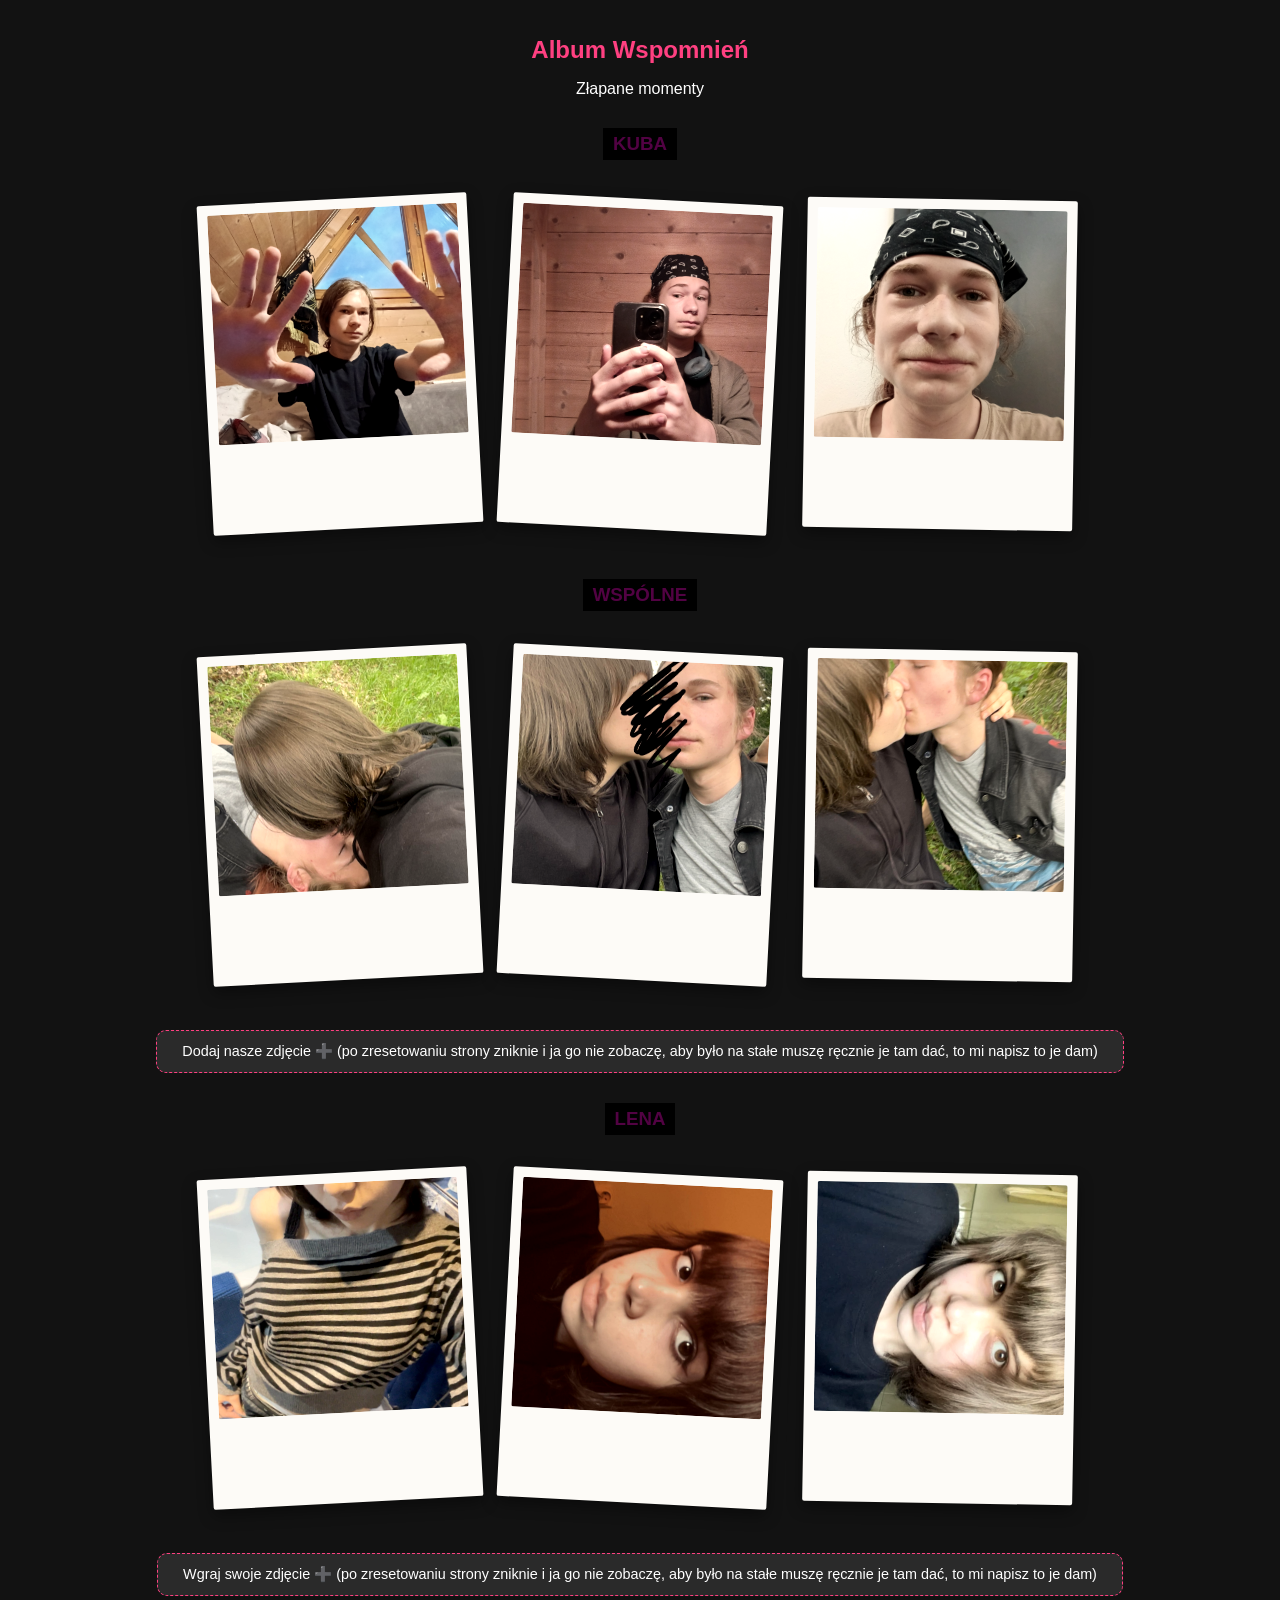
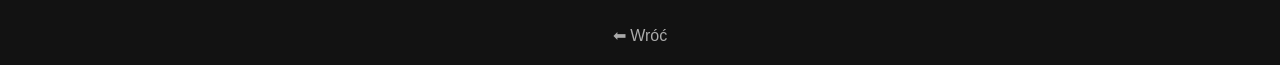
<file: galeria.html>
<!DOCTYPE html>
<html lang="pl">
<head>
    <meta charset="UTF-8">
    <meta name="viewport" content="width=device-width, initial-scale=1.0, maximum-scale=1.0, user-scalable=no">
    <title>Nasza Galeria</title>
    <link rel="stylesheet" href="style.css">
</head>
<body>

    <header>
        <h1>Album Wspomnień</h1>
        <p>Złapane momenty</p>
    </header>

    <div id="tab-moje" class="gallery-content active">
	<h3> Kuba </h3>
        <div class="photo-grid">
            <div class="polaroid"><img src="IMG_20260624_211841.jpg" alt="Kuba"></div>
            <div class="polaroid"><img src="IMG_20260625_145617.jpg" alt="Kuba"></div>
			<div class="polaroid"><img src="IMG_20260628_170804.jpg" alt="Kuba"></div>
        </div>
    </div>

    <div id="tab-wspolne" class="gallery-content">
		<h3> Wspólne </h3>
        <div class="photo-grid" id="grid-wspolne">
            <div class="polaroid"><img src="IMG_20260605_154434_863.jpg" alt="Razem"></div>
			<div class="polaroid"><img src="IMG_20260605_154438_594.jpg" alt="Razem"></div>
			<div class="polaroid"><img src="IMG_20260608_175731_793.jpg" alt="Razem"></div>
			
        </div>
        <div class="upload-section">
            <label class="upload-btn-label">
                Dodaj nasze zdjęcie ➕ (po zresetowaniu strony zniknie i ja go nie zobaczę, aby było na stałe muszę ręcznie je tam dać, to mi napisz to je dam)
                <input type="file" accept="image/*" onchange="handleFileUpload(event, 'grid-wspolne')">
            </label>
        </div>
    </div>

    <div id="tab-swoje" class="gallery-content">
		<h3> Lena </h3>
        <div class="photo-grid" id="grid-swoje">
		<div class="polaroid"><img src="IMG_20260606_114804_894.jpg" alt="Razem"></div>
		<div class="polaroid"><img src="IMG_20260624_213213_814.jpg" alt="Razem"></div>
		<div class="polaroid"><img src="Screenshot_2026-06-08-17-35-46-436_com.instagram.android~2.jpg" alt="Razem"></div>
            </div>
        <div class="upload-section">
            <label class="upload-btn-label">
                Wgraj swoje zdjęcie ➕ (po zresetowaniu strony zniknie i ja go nie zobaczę, aby było na stałe muszę ręcznie je tam dać, to mi napisz to je dam)
                <input type="file" accept="image/*" onchange="handleFileUpload(event, 'grid-swoje')">
            </label>
        </div>
    </div>

    <center><a href="index.html" style="display:inline-block; margin-top:30px; color:#aaa; text-decoration:none;">⬅ Wróć</a></center>

    <script>
        // Logika przełączania zakładek
        function switchTab(tabId, btnElement) {
            document.querySelectorAll('.gallery-content').forEach(tab => tab.classList.remove('active'));
            document.querySelectorAll('.tab-btn').forEach(btn => btn.classList.remove('active'));
            
            document.getElementById(tabId).classList.add('active');
            btnElement.classList.add('active');
        }

        // Logika asynchronicznego wgrywania plików z poziomu przeglądarki
        function handleFileUpload(event, targetGridId) {
            const file = event.target.files[0];
            if (!file) return;

            const reader = new FileReader();
            reader.onload = function(e) {
                const imgData = e.target.result;
                
                // Tworzenie elementu DOM dla nowego zdjęcia
                const polaroidDiv = document.createElement('div');
                polaroidDiv.classList.add('polaroid');
                
                const imgElement = document.createElement('img');
                imgElement.src = imgData;
                
                polaroidDiv.appendChild(imgElement);
                document.getElementById(targetGridId).appendChild(polaroidDiv);
            };
            reader.readAsDataURL(file);
        }
    </script>
</body>
</html>
</file>
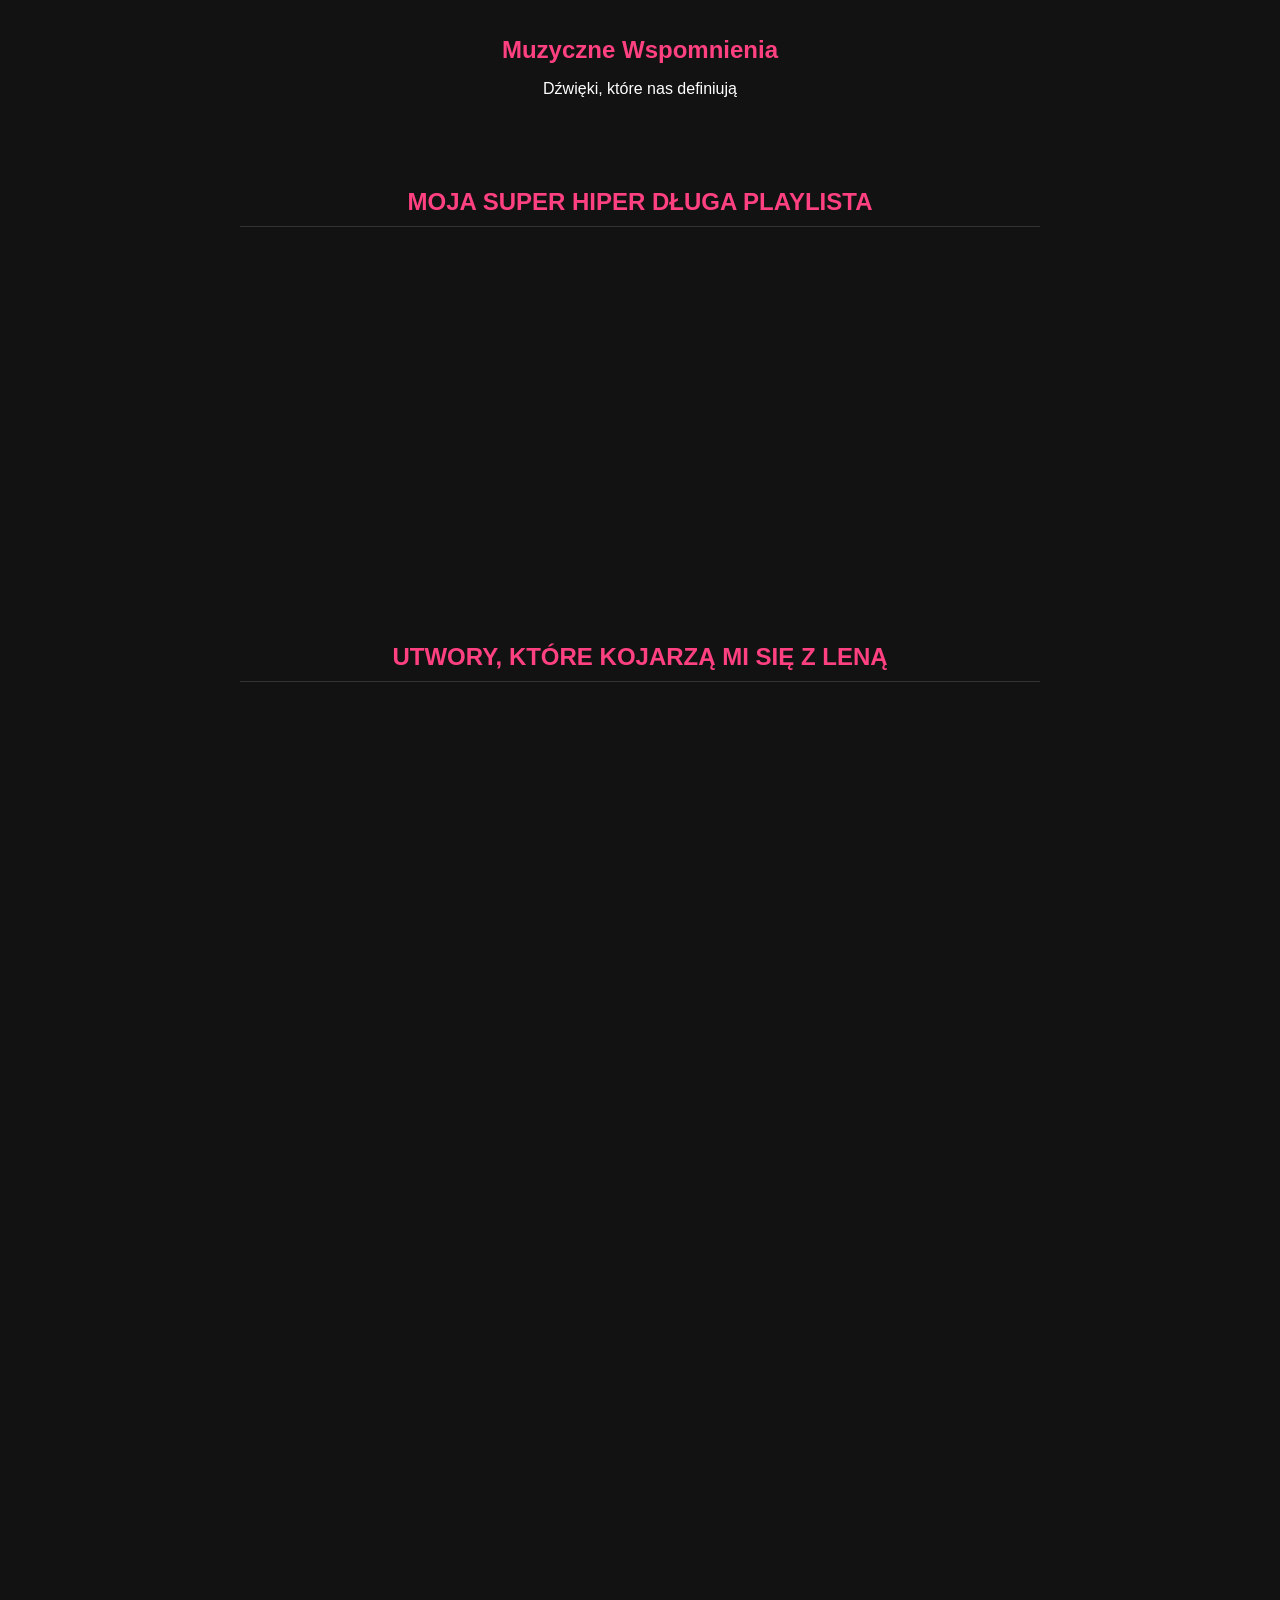
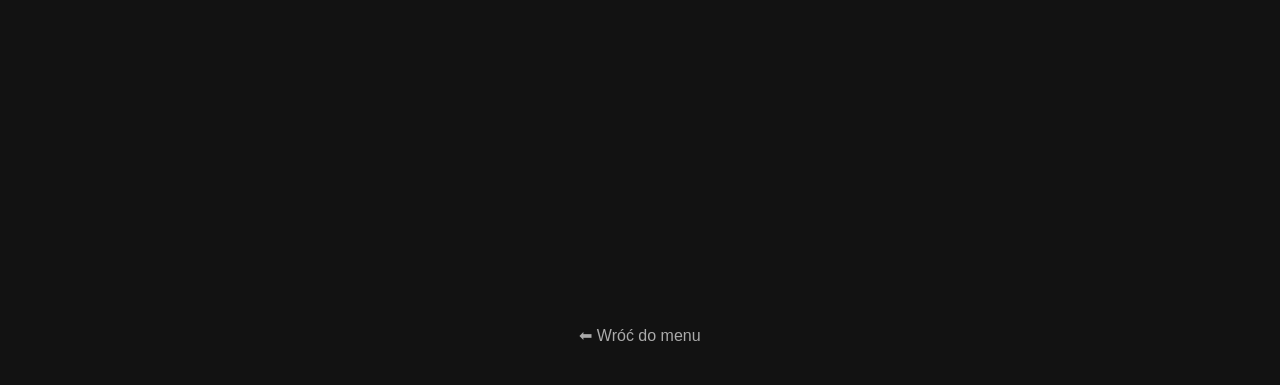
<file: muzyka.html>
<!DOCTYPE html>
<html lang="pl">
<head>
    <meta charset="UTF-8">
    <meta name="viewport" content="width=device-width, initial-scale=1.0">
    <title>Nasza Muzyka</title>
    <link rel="stylesheet" href="style.css">
    <style>
        .music-container { max-width: 800px; margin: 0 auto; padding: 20px; }
        .section-title { color: var(--accent); text-align: center; margin: 40px 0 20px; text-transform: uppercase; border-bottom: 1px solid #333; padding-bottom: 10px; }
        .track-grid { display: grid; gap: 20px; }
        .back-link { text-align: center; margin-top: 40px; display: block; color: #aaa; text-decoration: none; }
    </style>
</head>
<body>

<header>
    <h1>Muzyczne Wspomnienia</h1>
    <p>Dźwięki, które nas definiują</p>
</header>

<div class="music-container">
    
    <h2 class="section-title">Moja super hiper długa playlista</h2>
    <iframe data-testid="embed-iframe" style="border-radius:12px" src="https://open.spotify.com/embed/playlist/4fKzyVWMijf1ZjzZgbDF1R?utm_source=generator&si=01393cb91e1e4454" width="100%" height="352" frameBorder="0" allowfullscreen="" allow="autoplay; clipboard-write; encrypted-media; fullscreen; picture-in-picture" loading="lazy"></iframe>

    <h2 class="section-title">Utwory, które kojarzą mi się z Leną</h2>
    <div class="track-grid">
        <iframe data-testid="embed-iframe" style="border-radius:12px" src="https://open.spotify.com/embed/track/73TQAnhNMTV6xNVCrqcnyZ?utm_source=generator&si=73bb3e13cfe94970" width="100%" height="152" frameBorder="0" allowfullscreen="" allow="autoplay; clipboard-write; encrypted-media; fullscreen; picture-in-picture" loading="lazy"></iframe>
        <iframe data-testid="embed-iframe" style="border-radius:12px" src="https://open.spotify.com/embed/track/6c8jwBxehgkqJbUb13CUGN?utm_source=generator&si=43abc7c5397046a8" width="100%" height="152" frameBorder="0" allowfullscreen="" allow="autoplay; clipboard-write; encrypted-media; fullscreen; picture-in-picture" loading="lazy"></iframe>
        <iframe data-testid="embed-iframe" style="border-radius:12px" src="https://open.spotify.com/embed/track/6U68iQgZCWzbsSJuUkVt08?utm_source=generator&si=d6eefe215a474b7f" width="100%" height="152" frameBorder="0" allowfullscreen="" allow="autoplay; clipboard-write; encrypted-media; fullscreen; picture-in-picture" loading="lazy"></iframe>
        <iframe data-testid="embed-iframe" style="border-radius:12px" src="https://open.spotify.com/embed/track/5CU6DhqUWL5sF3HGanuQvw?utm_source=generator&si=d6db2a95a9a5479e" width="100%" height="152" frameBorder="0" allowfullscreen="" allow="autoplay; clipboard-write; encrypted-media; fullscreen; picture-in-picture" loading="lazy"></iframe>
        <iframe data-testid="embed-iframe" style="border-radius:12px" src="https://open.spotify.com/embed/track/79eVgeVdtywf3u1L9lsLeY?utm_source=generator&si=21cf0014cf27406a" width="100%" height="152" frameBorder="0" allowfullscreen="" allow="autoplay; clipboard-write; encrypted-media; fullscreen; picture-in-picture" loading="lazy"></iframe>
        <iframe data-testid="embed-radius:12px" src="https://open.spotify.com/embed/track/32NdW0FUSr8rkrEcAI94mq?utm_source=generator&si=15394c3a314941fd" width="100%" height="152" frameBorder="0" allowfullscreen="" allow="autoplay; clipboard-write; encrypted-media; fullscreen; picture-in-picture" loading="lazy"></iframe>
        <iframe data-testid="embed-iframe" style="border-radius:12px" src="https://open.spotify.com/embed/track/1o0cObpbURSTFEoXSgmL6a?utm_source=generator&si=0b5660f92576405f" width="100%" height="152" frameBorder="0" allowfullscreen="" allow="autoplay; clipboard-write; encrypted-media; fullscreen; picture-in-picture" loading="lazy"></iframe>
    </div>

    <a href="index.html" class="back-link">⬅ Wróć do menu</a>
</div>

</body>
</html>
</file>
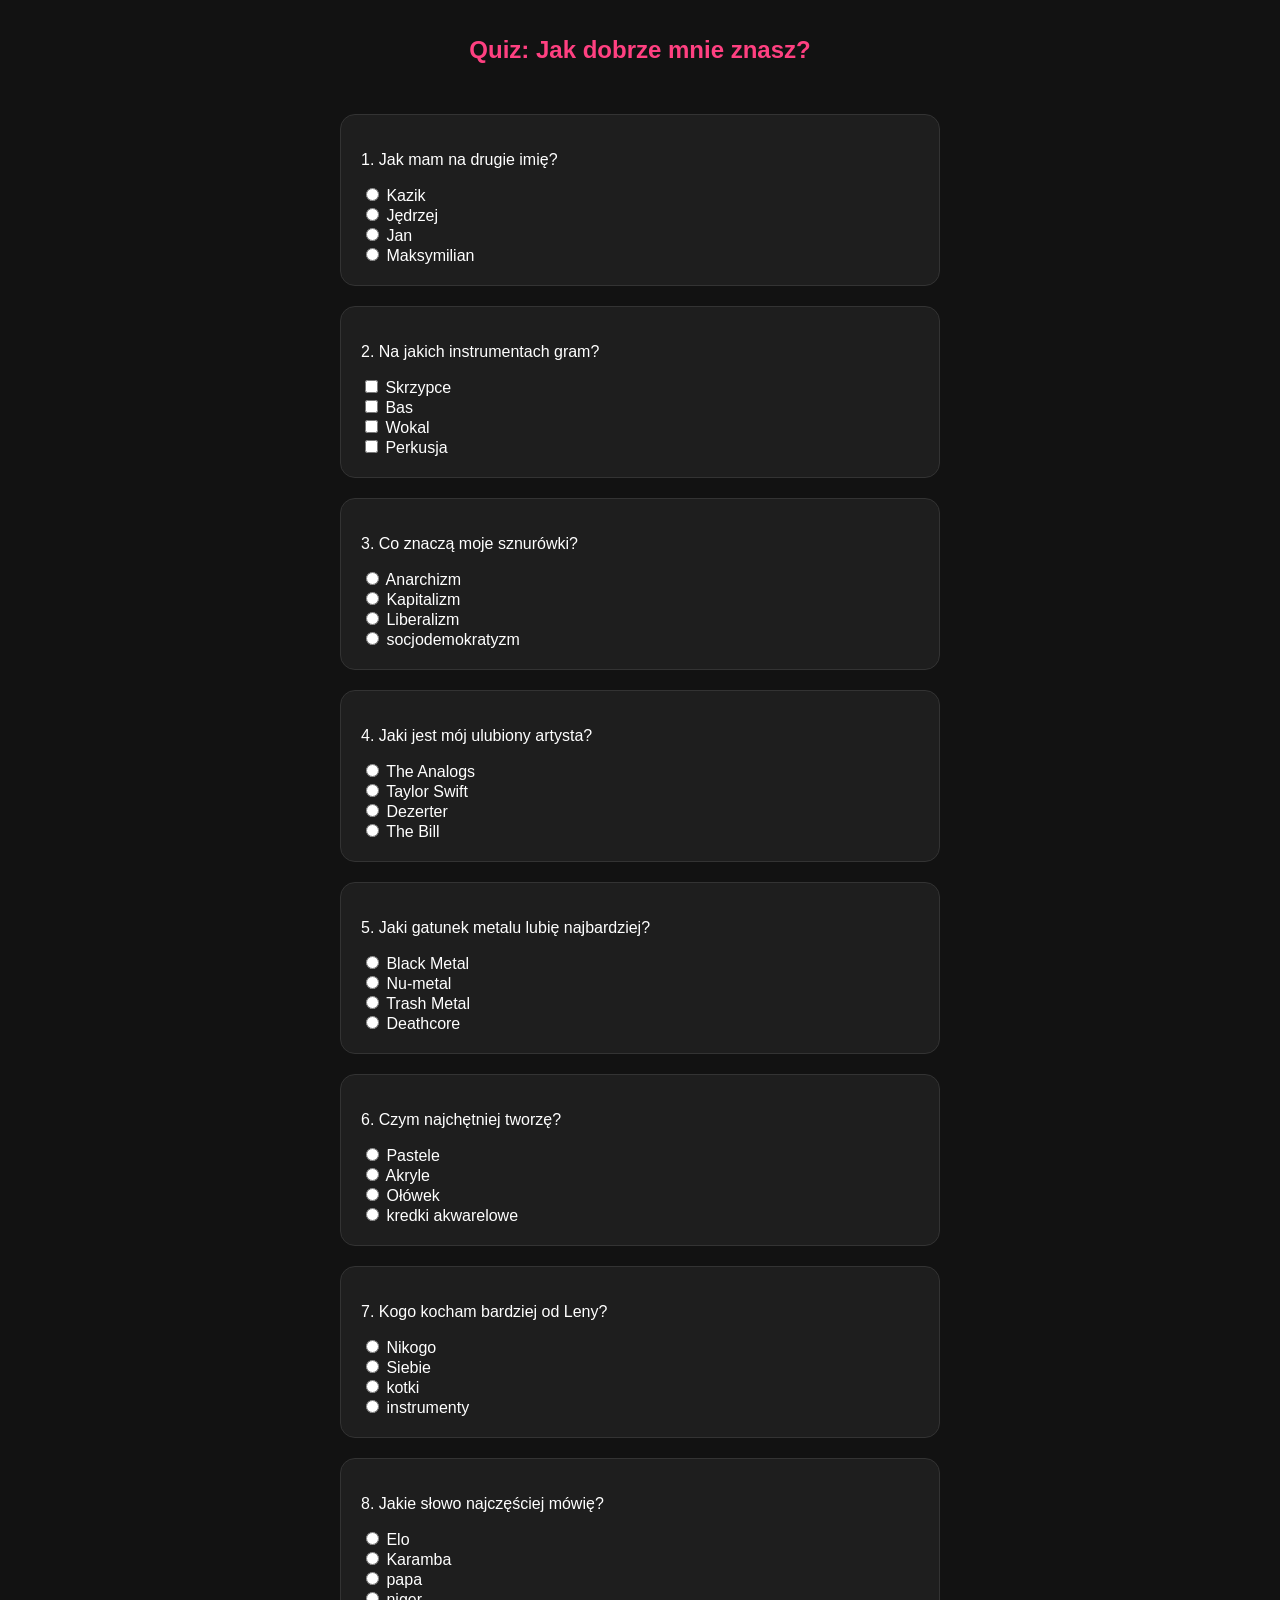
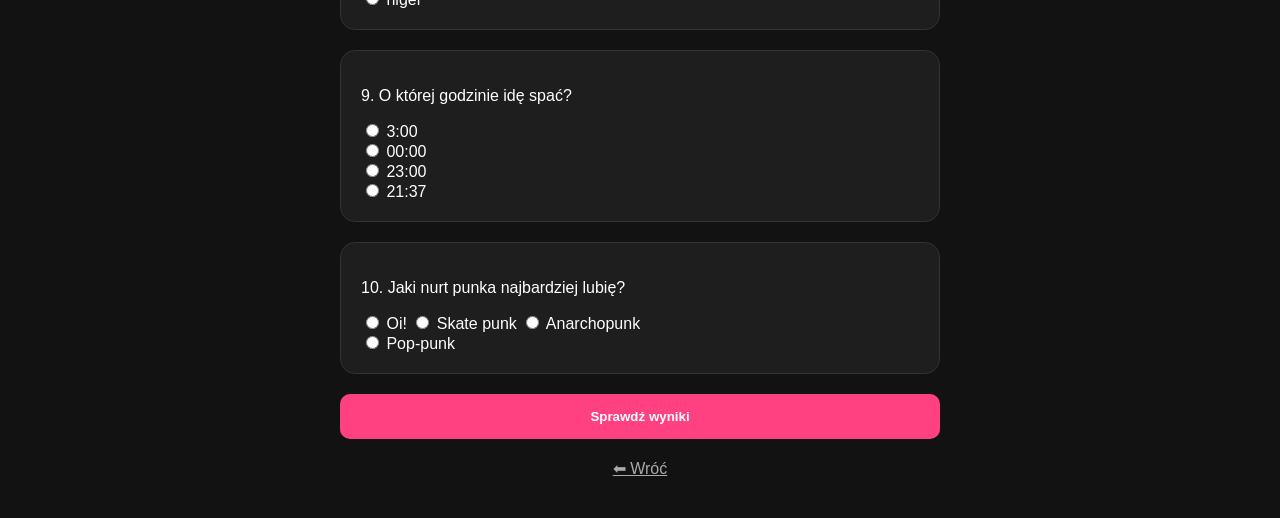
<file: quiz.html>
<!DOCTYPE html>
<html lang="pl">
<head>
    <meta charset="UTF-8">
    <meta name="viewport" content="width=device-width, initial-scale=1.0">
    <title>Quiz o Sorze</title>
    <link rel="stylesheet" href="style.css">
    <style>
        .quiz-container { max-width: 600px; margin: 0 auto; padding: 20px; }
        .question-card { background: #1e1e1e; padding: 20px; border-radius: 15px; margin-bottom: 20px; border: 1px solid #333; }
        .btn-check { display: block; width: 100%; padding: 15px; background: var(--accent); border: none; color: white; font-weight: bold; border-radius: 10px; cursor: pointer; margin-top: 20px; }
        .result { text-align: center; font-size: 1.5rem; margin-top: 20px; color: var(--accent); }
    </style>
</head>
<body>

<header>
    <h1>Quiz: Jak dobrze mnie znasz?</h1>
</header>

<div class="quiz-container">
    <div class="question-card">
        <p>1. Jak mam na drugie imię?</p>
		<input type="radio" name="q1" value="Kazik"> Kazik<br>
        <input type="radio" name="q1" value="Jędrzej"> Jędrzej<br>
        <input type="radio" name="q1" value="Jan'"> Jan<br>
        <input type="radio" name="q1" value="max"> Maksymilian<br>
    </div>

    <div class="question-card">
        <p>2. Na jakich instrumentach gram?</p>
        <input type="checkbox" name="q2" value="skrzypce"> Skrzypce<br>
        <input type="checkbox" name="q2" value="bas"> Bas<br>
        <input type="checkbox" name="q2" value="wokal"> Wokal<br>
        <input type="checkbox" name="q2" value="perkusja"> Perkusja
    </div>

    <div class="question-card">
        <p>3. Co znaczą moje sznurówki?</p>
        <input type="radio" name="q3" value="anarchizm"> Anarchizm<br>
		<input type="radio" name="q3" value="Kapitalizm"> Kapitalizm<br>
		<input type="radio" name="q3" value="Liberalizm"> Liberalizm<br>
        <input type="radio" name="q3" value="pierdu"> socjodemokratyzm
    </div>

    <div class="question-card">
        <p>4. Jaki jest mój ulubiony artysta?</p>
		<input type="radio" name="q4" value="The Analogs"> The Analogs<br>
		<input type="radio" name="q4" value="Taylor Swift"> Taylor Swift<br>
        <input type="radio" name="q4" value="Dezerter"> Dezerter<br>
        <input type="radio" name="q4" value="The Bill"> The Bill
    </div>

    <div class="question-card">
        <p>5. Jaki gatunek metalu lubię najbardziej?</p>
		<input type="radio" name="q5" value="Black"> Black Metal<br>
        <input type="radio" name="q5" value="Korn"> Nu-metal<br>
		<input type="radio" name="q5" value="Trash"> Trash Metal<br>
        <input type="radio" name="q5" value="Deathcore"> Deathcore
    </div>

    <div class="question-card">
        <p>6. Czym najchętniej tworzę?</p>
        <input type="radio" name="q6" value="pastele"> Pastele<br>
		<input type="radio" name="q6" value="pastele"> Akryle<br>
        <input type="radio" name="q6" value="ołówek"> Ołówek<br>
		<input type="radio" name="q6" value="pastele"> kredki akwarelowe
    </div>

    <div class="question-card">
        <p>7. Kogo kocham bardziej od Leny?</p>
        <input type="radio" name="q7" value="nikogo"> Nikogo<br>
        <input type="radio" name="q7" value="siebie"> Siebie<br>
		<input type="radio" name="q7" value="kot"> kotki<br>
		<input type="radio" name="q7" value="instru"> instrumenty<br>
    </div>

    <div class="question-card">
        <p>8. Jakie słowo najczęściej mówię?</p>
        <input type="radio" name="q8" value="elo"> Elo <br>
		<input type="radio" name="q8" value="karamba"> Karamba<br>
		<input type="radio" name="q8" value="papa"> papa<br>
		<input type="radio" name="q8" value="nyga"> niger<br>
    </div>

    <div class="question-card">
        <p>9. O której godzinie idę spać?</p>
        <input type="radio" name="q9" value="3:00"> 3:00<br>
		<input type="radio" name="q9" value="00:00"> 00:00<br>
        <input type="radio" name="q9" value="23:00"> 23:00<br>
		<input type="radio" name="q9" value="21:37"> 21:37
    </div>

    <div class="question-card">
        <p>10. Jaki nurt punka najbardziej lubię?</p>
		<input type="radio" name="q10" value="pop"> Oi!
		<input type="radio" name="q10" value="pop"> Skate punk
        <input type="radio" name="q10" value="anarchopunk"> Anarchopunk<br>
        <input type="radio" name="q10" value="pop"> Pop-punk
    </div>

    <button class="btn-check" onclick="sprawdzQuiz()">Sprawdź wyniki</button>
    <div id="wynik" class="result"></div>
    <center><a href="index.html" style="color:#aaa; display:block; margin-top:20px;">⬅ Wróć</a></center>
</div>

<script>
    function sprawdzQuiz() {
        let punkty = 0;
        // Sprawdzanie radio
        if (document.querySelector('input[name="q1"]:checked')?.value === 'Jędrzej') punkty++;
        if (document.querySelector('input[name="q3"]:checked')?.value === 'anarchizm') punkty++;
        if (document.querySelector('input[name="q4"]:checked')?.value === 'Dezerter') punkty++;
        if (document.querySelector('input[name="q5"]:checked')?.value === 'Korn') punkty++;
        if (document.querySelector('input[name="q6"]:checked')?.value === 'pastele') punkty++;
        if (document.querySelector('input[name="q7"]:checked')?.value === 'nikogo') punkty++;
		if (document.querySelector('input[name="q7"]:checked')?.value === 'instru') punkty++;
        if (document.querySelector('input[name="q8"]:checked')?.value === 'karamba') punkty++;
        if (document.querySelector('input[name="q9"]:checked')?.value === '3:00') punkty++;
        if (document.querySelector('input[name="q10"]:checked')?.value === 'anarchopunk') punkty++;
        
        // Sprawdzanie checkbox (Instrumenty)
        const instrumenty = document.querySelectorAll('input[name="q2"]:checked');
        let wybranoInstrumenty = Array.from(instrumenty).map(i => i.value);
        if (wybranoInstrumenty.includes('skrzypce') && wybranoInstrumenty.includes('bas') && wybranoInstrumenty.includes('wokal') && wybranoInstrumenty.length === 3) {
            punkty++;
        }

        document.getElementById('wynik').innerHTML = "Twój wynik: " + punkty + "/10";
    }
</script>

</body>
</html>
</file>
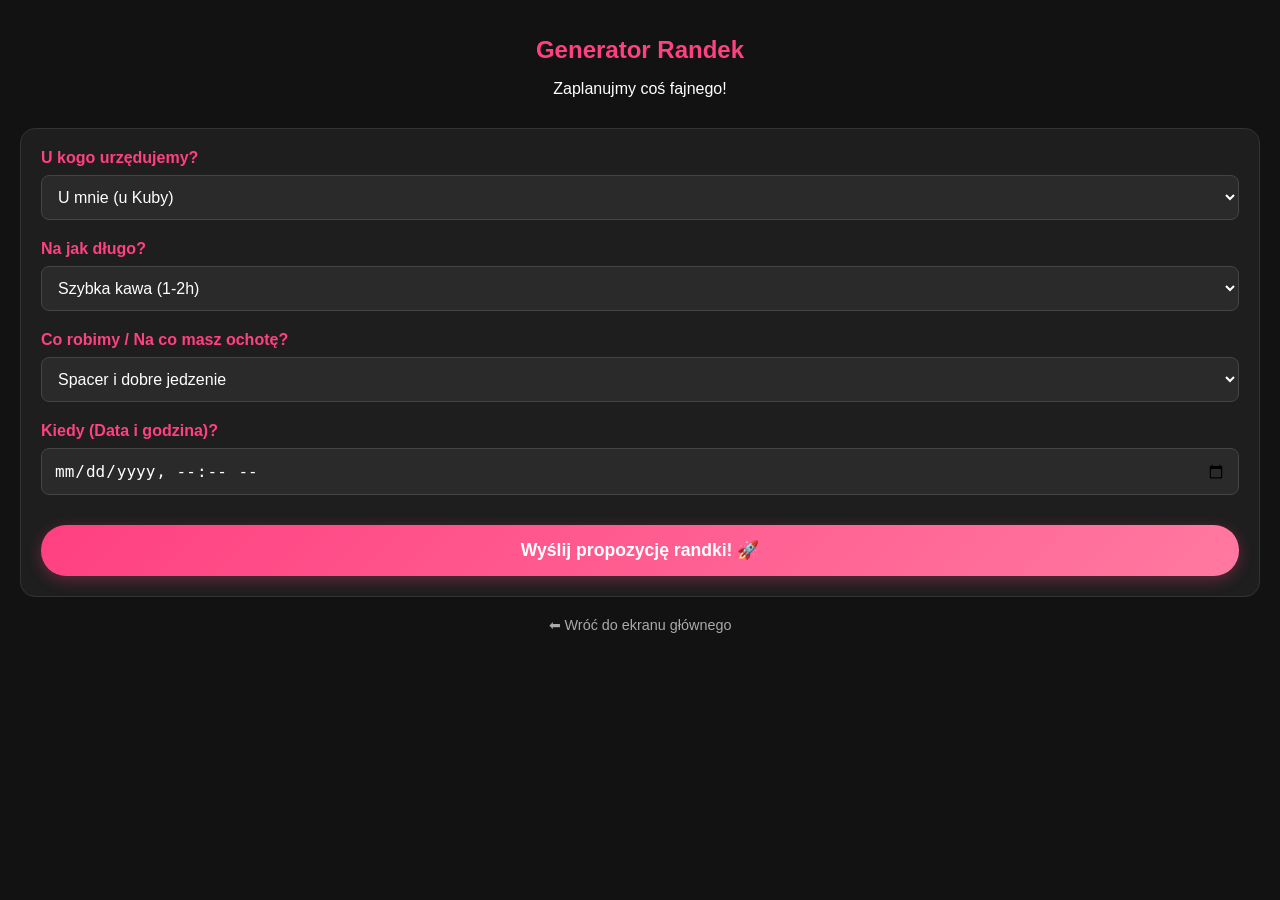
<file: randka.html>
<!DOCTYPE html>
<html lang="pl">
<head>
    <meta charset="UTF-8">
    <meta name="viewport" content="width=device-width, initial-scale=1.0, maximum-scale=1.0, user-scalable=no">
    <title>Umów randkę</title>
    <link rel="stylesheet" href="style.css">
    <style>
        .form-container { background: #1e1e1e; padding: 20px; border-radius: 15px; border: 1px solid #333; margin-top: 10px; }
        .form-group { margin-bottom: 20px; }
        label { display: block; margin-bottom: 8px; font-weight: bold; color: var(--accent); }
        
        select, input[type="text"], input[type="datetime-local"] { 
            width: 100%; padding: 12px; background: #2a2a2a; border: 1px solid #444; 
            border-radius: 8px; color: white; font-size: 1rem; box-sizing: border-box; transition: 0.3s;
        }
        select:focus, input:focus { border-color: var(--accent); outline: none; }
        
        .custom-input-wrapper { margin-top: 10px; display: none; }
        
        .submit-btn { 
            background: linear-gradient(135deg, #ff4081, #ff79a1); color: white; border: none; 
            padding: 15px; width: 100%; border-radius: 25px; font-size: 1.1rem; font-weight: bold; 
            box-shadow: 0 4px 15px rgba(255, 64, 129, 0.3); cursor: pointer; margin-top: 10px; transition: transform 0.1s;
        }
        .submit-btn:active { transform: scale(0.95); }
        
        .back-link { display: inline-block; margin-top: 20px; color: #aaa; text-decoration: none; font-size: 0.9rem; }
    </style>
</head>
<body>

    <header>
        <h1>Generator Randek</h1>
        <p>Zaplanujmy coś fajnego!</p>
    </header>

    <div class="form-container">
        <form id="date-form">
            <div class="form-group">
                <label for="venue">U kogo urzędujemy?</label>
                <select id="venue" onchange="toggleCustomInput('venue')">
                    <option value="U mnie">U mnie (u Kuby)</option>
                    <option value="U Ciebie">U Ciebie (u Leny)</option>
                    <option value="custom">Inne... (wpisz własne)</option>
                </select>
                <div id="venue-custom-wrapper" class="custom-input-wrapper">
                    <input type="text" id="venue-custom" placeholder="Gdzie dokładnie?">
                </div>
            </div>

            <div class="form-group">
                <label for="duration">Na jak długo?</label>
                <select id="duration" onchange="toggleCustomInput('duration')">
                    <option value="Szybka kawa (1-2h)">Szybka kawa (1-2h)</option>
                    <option value="Porządne kilka godzin">Porządne kilka godzin</option>
                    <option value="Cały dzień i noc">Cały dzień i noc (nie ma sznas)</option>
                    <option value="Cały weekend">Cały weekend (kupię twojej mamie chyba 3 bombonierki jak się zgodzi)</option>
                    <option value="custom">Inne... (wpisz własne)</option>
                </select>
                <div id="duration-custom-wrapper" class="custom-input-wrapper">
                    <input type="text" id="duration-custom" placeholder="Na ile masz ochotę?">
                </div>
            </div>

            <div class="form-group">
                <label for="activity">Co robimy / Na co masz ochotę?</label>
                <select id="activity" onchange="toggleCustomInput('activity')">
                    <option value="Spacer i jedzenie">Spacer i dobre jedzenie</option>
                    <option value="Maraton filmowy/gier">Domowy maraton filmowy / granie na konsoli</option>
                    <option value="Koncert / Wyjście na miasto">Koncert / Luźne wyjście w miasto</option>
                    <option value="Słodkie lenistwo i przytulanie">Słodkie lenistwo i przytulanie</option>
                    <option value="custom">Inne... (wpisz własne)</option>
                </select>
                <div id="activity-custom-wrapper" class="custom-input-wrapper">
                    <input type="text" id="activity-custom" placeholder="Twoja propozycja spędzania czasu...">
                </div>
            </div>

            <div class="form-group">
                <label for="date-time">Kiedy (Data i godzina)?</label>
                <input type="datetime-local" id="date-time" required>
            </div>

            <button type="submit" class="submit-btn">Wyślij propozycję randki! 🚀</button>
        </form>
    </div>

    <center><a href="index.html" class="back-link">⬅ Wróć do ekranu głównego</a></center>

    <script>
        // Funkcja sterująca widocznością pól ukrytych pod opcją "Inne..."
        function toggleCustomInput(fieldId) {
            const selectElement = document.getElementById(fieldId);
            const customWrapper = document.getElementById(fieldId + '-custom-wrapper');
            
            if (selectElement.value === 'custom') {
                customWrapper.style.display = 'block';
                document.getElementById(fieldId + '-custom').required = true;
            } else {
                customWrapper.style.display = 'none';
                document.getElementById(fieldId + '-custom').required = false;
            }
        }

        // Przechwycenie wysyłania formularza i integracja z Telegramem
        document.getElementById('date-form').addEventListener('submit', function(e) {
            e.preventDefault();

            // Pobieranie ostatecznych wartości (zwykła lub wpisana ręcznie)
            let venueResult = document.getElementById('venue').value;
            if (venueResult === 'custom') venueResult = document.getElementById('venue-custom').value;

            let durationResult = document.getElementById('duration').value;
            if (durationResult === 'custom') durationResult = document.getElementById('duration-custom').value;

            let activityResult = document.getElementById('activity').value;
            if (activityResult === 'custom') activityResult = document.getElementById('activity-custom').value;

            const dateTimeResult = document.getElementById('date-time').value.replace('T', ' o godzinie ');

            // Formatowanie wiadomości, która przyjdzie na Twój telefon
            const message = `🔔 *Nowa propozycja randki!* \n\n` +
                            `📍 *U kogo:* ${venueResult}\n` +
                            `⏳ *Na ile:* ${durationResult}\n` +
                            `🎯 *Co robimy:* ${activityResult}\n` +
                            `📅 *Kiedy:* ${dateTimeResult}`;

            // --- KONFIGURACJA TELEGRAMA ---
            // Wklej tutaj swoje dane wygenerowane według instrukcji poniżej
            const botToken = '8873369856:AAFApy-fmPg6UNizX5uJmFvTFVTEUNqNUwQ';
            const chatId = '8310929738';
            
            const telegramUrl = `https://api.telegram.org/bot${botToken}/sendMessage`;

            fetch(telegramUrl, {
                method: 'POST',
                headers: { 'Content-Type': 'application/json' },
                body: JSON.stringify({
                    chat_id: chatId,
                    text: message,
                    parse_mode: 'Markdown'
                })
            })
            .then(response => {
                if(response.ok) {
                    alert('Propozycja została wysłana do Kuby! Czekaj na odpowiedź! ❤️');
                    document.getElementById('date-form').reset();
                    // Ukrycie pól tekstowych po restarcie formy
                    document.querySelectorAll('.custom-input-wrapper').forEach(el => el.style.display = 'none');
                } else {
                    alert('Coś poszło nie tak przy wysyłaniu... zgłoś to swojemu nerdowi.');
                }
            })
            .catch(error => {
                console.error('Błąd:', error);
                alert('Błąd sieciowy. Spróbuj ponownie.');
            });
        });
    </script>
</body>
</html>
</file>
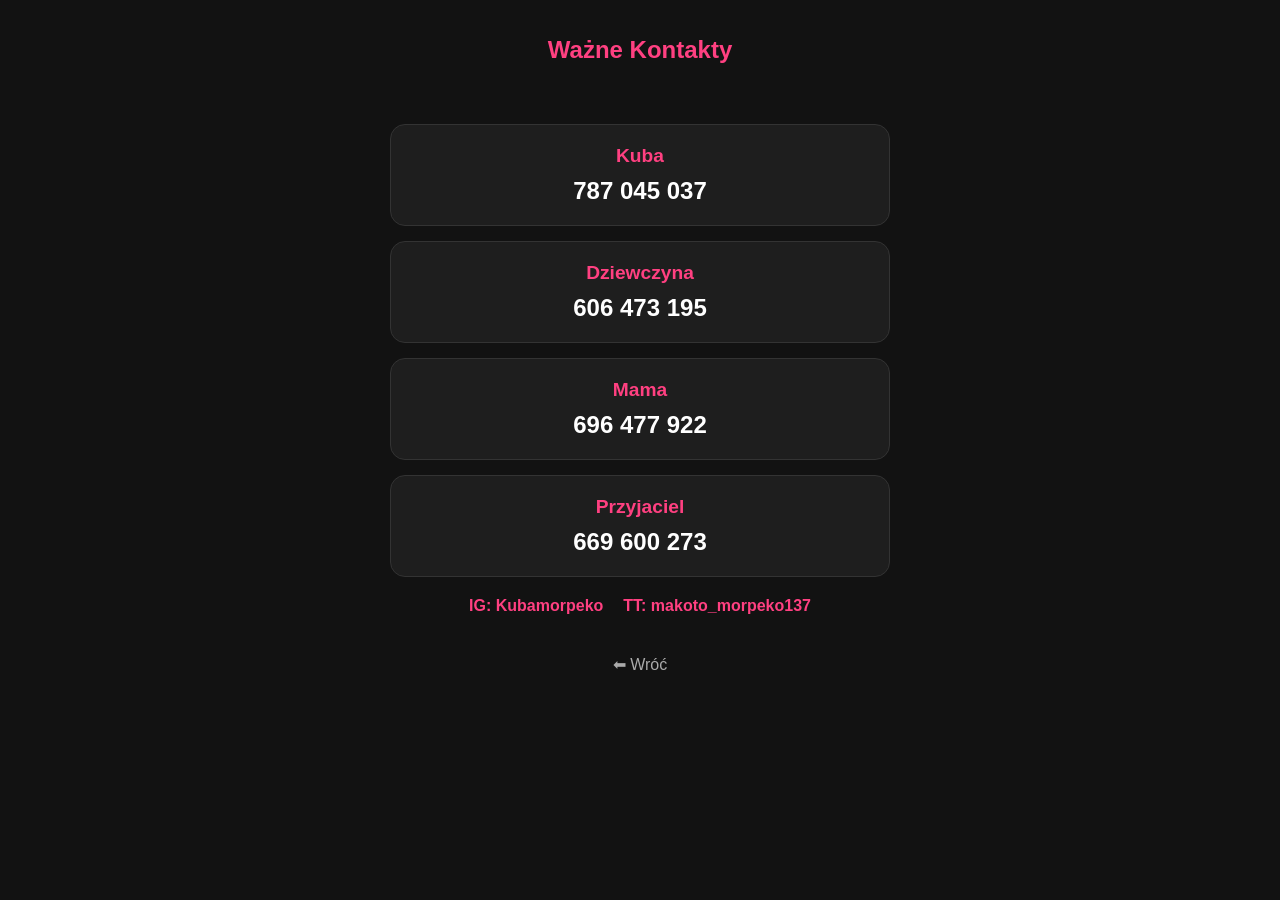
<file: skrytka.html>
<!DOCTYPE html>
<html lang="pl">
<head>
    <meta charset="UTF-8">
    <title>Ważne Kontakty</title>
    <link rel="stylesheet" href="style.css">
    <style>
        .contact-container { max-width: 500px; margin: 40px auto; padding: 20px; }
        .contact-card { 
            background: #1e1e1e; 
            padding: 20px; 
            border-radius: 15px; 
            margin-bottom: 15px; 
            border: 1px solid #333; 
            display: flex; 
            flex-direction: column;
            align-items: center;
        }
        .contact-card h2 { color: var(--accent); margin: 0 0 10px; font-size: 1.2rem; }
        .contact-card a { color: #fff; font-size: 1.5rem; text-decoration: none; font-weight: bold; }
        .socials { display: flex; gap: 20px; justify-content: center; margin-top: 20px; }
        .social-link { color: var(--accent); font-weight: bold; text-decoration: none; }
    </style>
</head>
<body>

<header><h1>Ważne Kontakty</h1></header>

<div class="contact-container">
    
    <div class="contact-card">
        <h2>Kuba</h2>
        <a href="tel:787045037">787 045 037</a>
    </div>

    <div class="contact-card">
        <h2>Dziewczyna</h2>
        <a href="tel:606473195">606 473 195</a>
    </div>

    <div class="contact-card">
        <h2>Mama</h2>
        <a href="tel:696477922">696 477 922</a>
    </div>

    <div class="contact-card">
        <h2>Przyjaciel</h2>
        <a href="tel:669600273">669 600 273</a>
    </div>

    <div class="socials">
        <a href="https://www.instagram.com/Kubamorpeko" class="social-link" target="_blank">IG: Kubamorpeko</a>
        <a href="https://www.tiktok.com/@makoto_morpeko137" class="social-link" target="_blank">TT: makoto_morpeko137</a>
    </div>

    <center><a href="index.html" style="color:#aaa; display:block; margin-top:40px; text-decoration:none;">⬅ Wróć</a></center>
</div>

</body>
</html>
</file>
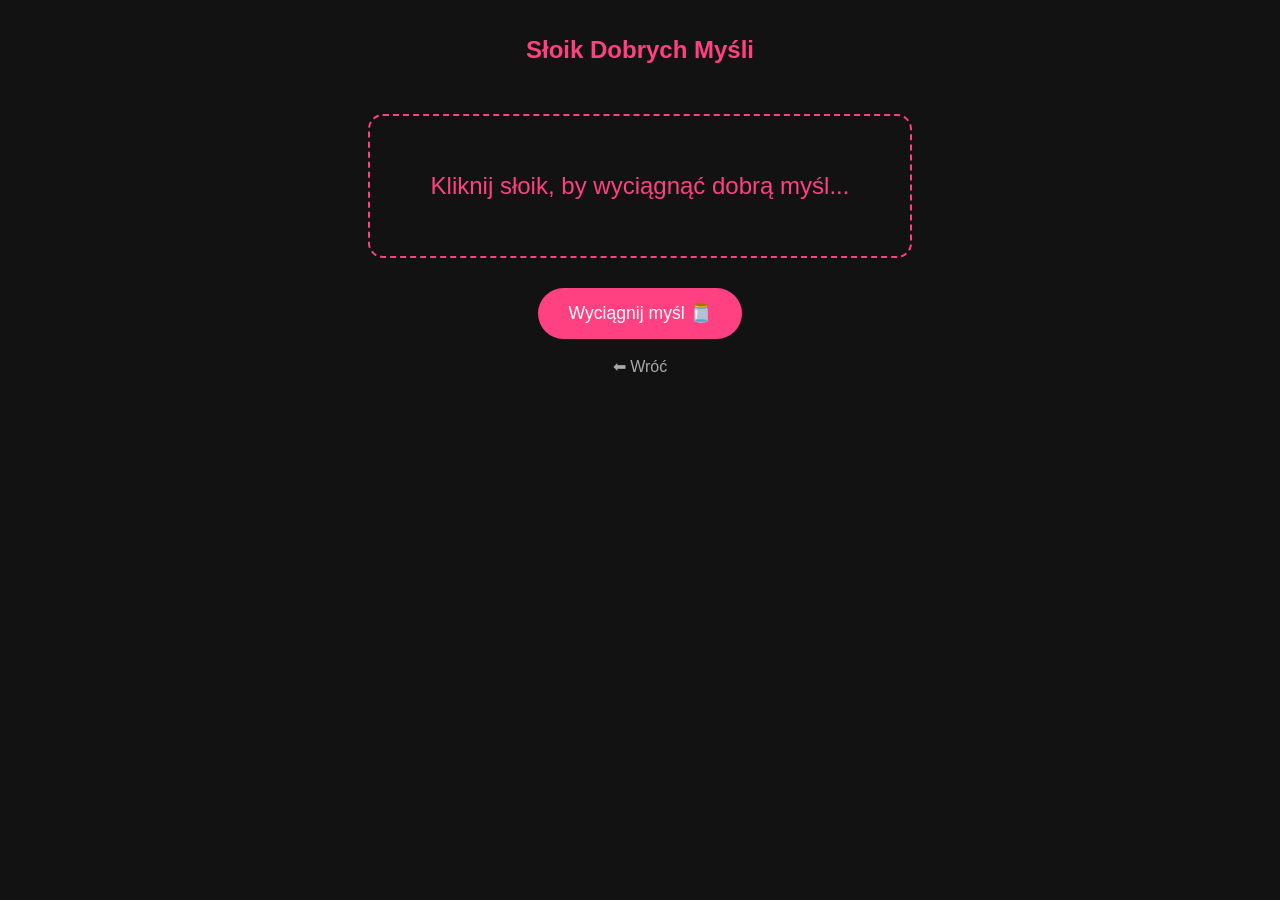
<file: słoik.html>
<!DOCTYPE html>
<html lang="pl">
<head>
    <meta charset="UTF-8">
    <title>Słoik Dobrych Myśli</title>
    <link rel="stylesheet" href="style.css">
    <style>
        .jar-container { text-align: center; margin-top: 50px; }
        #thought-display { 
            font-size: 1.5rem; 
            margin: 30px auto; 
            padding: 20px; 
            max-width: 500px; 
            min-height: 100px;
            color: var(--accent);
            border: 2px dashed var(--accent);
            border-radius: 15px;
            display: flex;
            align-items: center;
            justify-content: center;
        }
        .btn-jar { background: var(--accent); color: white; padding: 15px 30px; border-radius: 30px; border: none; cursor: pointer; font-size: 1.1rem; }
    </style>
</head>
<body>

<header><h1>Słoik Dobrych Myśli</h1></header>

<div class="jar-container">
    <div id="thought-display">Kliknij słoik, by wyciągnąć dobrą myśl...</div>
    <button class="btn-jar" onclick="wylosujMysl()">Wyciągnij myśl 🫙</button>
    <br><br><a href="index.html" style="color:#aaa; text-decoration:none;">⬅ Wróć</a>
</div>

<script>
    const mysli = [
		"Jesteś ważniejsza niż jakiekolwiek liczby czy opinie.",
        "Jestem przy Tobie, bez względu na wszystko.",
        "Doceniam każdą chwilę, w której jesteś po prostu sobą.",
        "Jesteś silniejsza, niż Ci się teraz wydaje.",
        "Dziękuję, że jesteś – Twoja obecność jest dla mnie wszystkim.",
        "Nie musisz radzić sobie ze wszystkim sama, masz mnie.",
        "Każdy mały krok, który robisz, jest wielkim zwycięstwem.",
        "Jesteś dla mnie najpiękniejsza, bo jesteś po prostu L.",
        "Oddychaj. Jesteś tutaj i jesteś bezpieczna.",
        "Nie oceniam, po prostu kocham. Zawsze.",
        "Jesteś wartościowa dokładnie taka, jaka jesteś w tej chwili.",
        "Będziemy razem przez te wszystkie trudne dni.",
		"noł fjuczer skarbie",
    ];

    function wylosujMysl() {
        const losowa = mysli[Math.floor(Math.random() * mysli.length)];
        document.getElementById('thought-display').innerText = losowa;
    }
</script>

</body>
</html>
</file>
<file: style.css>
:root { 
    --main-bg: #121212; 
    --accent: #ff4081; 
    --text: #ffffff; 
}

body { 
    font-family: 'Segoe UI', sans-serif; 
    background: var(--main-bg); 
    color: var(--text); 
    margin: 0; 
    padding: 20px; 
    overflow-x: hidden; /* Zapobiega pojawieniu się paska przewijania przy animacji */
}

header { 
    text-align: center; 
    margin-bottom: 30px; 
}

h1 { 
    color: var(--accent); 
    font-size: 1.5rem; 
}

.grid-menu { 
    display: grid; 
    grid-template-columns: 1fr 1fr; 
    gap: 15px; 
    margin-bottom: 30px;
}

.menu-item { 
    background: #1e1e1e; 
    padding: 20px; 
    border-radius: 15px; 
    text-align: center; 
    text-decoration: none; 
    color: white; 
    border: 1px solid #333; 
    transition: 0.3s; 
    display: flex;
    align-items: center;
    justify-content: center;
    font-weight: bold;
}

.menu-item:active { 
    transform: scale(0.95); 
    background: var(--accent); 
}

#timer { 
    font-size: 1.2rem; 
    margin-top: 20px; 
    border-top: 1px solid #333; 
    padding-top: 20px; 
}

/* --- Sekcja Słodkiego Panic Buttona --- */
.panic-container {
    display: flex;
    justify-content: center;
    margin-top: 20px;
    padding-bottom: 40px;
}

.sweet-panic-btn {
    background: linear-gradient(135deg, #ff4081, #ff79a1);
    color: white;
    border: none;
    padding: 18px 30px;
    font-size: 1.1rem;
    font-weight: bold;
    border-radius: 30px;
    box-shadow: 0 4px 15px rgba(255, 64, 129, 0.4);
    cursor: pointer;
    transition: transform 0.2s cubic-bezier(0.175, 0.885, 0.32, 1.275), box-shadow 0.2s;
    width: 100%;
    max-width: 350px;
    letter-spacing: 1px;
}

.sweet-panic-btn:active {
    transform: scale(0.92);
    box-shadow: 0 2px 8px rgba(255, 64, 129, 0.2);
}

/* --- Estetyka Albumu Rodzinnego (Polaroid) --- */
.photo-grid { 
    display: flex; 
    flex-wrap: wrap; 
    justify-content: center; 
    gap: 30px; 
    padding: 20px 0; 
}

.polaroid { 
    background: #fdfbf7; 
    padding: 10px 10px 40px 10px; 
    box-shadow: 0 6px 15px rgba(0,0,0,0.4); 
    border-radius: 2px; 
    display: flex; 
    flex-direction: column;
    transition: transform 0.3s;
    width: 250px;       /* Stała szerokość ramki */
    height: 280px;      /* Stała wysokość (miejsce na podpis) */
    flex-shrink: 0;
}

.polaroid img { 
    width: 100%; 
    height: 230px;      /* Stała wysokość obrazka */
    object-fit: cover;  /* Wypełnia ramkę bez pasków i zniekształceń */
    object-position: center; 
    border-radius: 2px; 
    filter: sepia(20%) contrast(110%);
    display: block;
}
h3, h4 { 
    color: #520243;
    text-align: center;
    text-transform: uppercase;
    background-color: #000000;
    padding: 5px 10px;
    width: fit-content;
    margin-top: 30px;
    margin-left: auto;   /* Dodane, żeby wyśrodkować blok z tekstem */
    margin-right: auto;  /* Dodane, żeby wyśrodkować blok z tekstem */
} 

/* Symulacja bałaganu w albumie */
.polaroid:nth-child(even) { transform: rotate(3deg); }
.polaroid:nth-child(odd) { transform: rotate(-3deg); }
.polaroid:nth-child(3n) { transform: rotate(1deg); }

/* --- Przyciski wgrywania --- */
.upload-section { margin-top: 30px; text-align: center; }
.upload-btn-label { 
    display: inline-block; background: #2a2a2a; border: 1px dashed var(--accent); 
    color: var(--text); padding: 12px 25px; border-radius: 10px; cursor: pointer; 
    font-size: 0.9rem; transition: background 0.3s;
}
.upload-btn-label:active { background: var(--accent); }
input[type="file"] { display: none; }

/* --- Klasa animacyjna dla dynamicznych serduszek --- */
.floating-heart {
    position: fixed;
    bottom: -50px;
    font-size: 2rem;
    pointer-events: none; /* Serduszka nie blokują kliknięć w inne elementy */
    z-index: 9999;
    animation: floatUp 3s ease-in-out forwards;
}

@keyframes floatUp {
    0% {
        transform: translateY(0) scale(0.5) rotate(0deg);
        opacity: 0;
    }
    10% {
        opacity: 1;
    }
    100% {
        transform: translateY(-90vh) scale(1.5) rotate(25deg);
        opacity: 0;
    }
}
</file>
